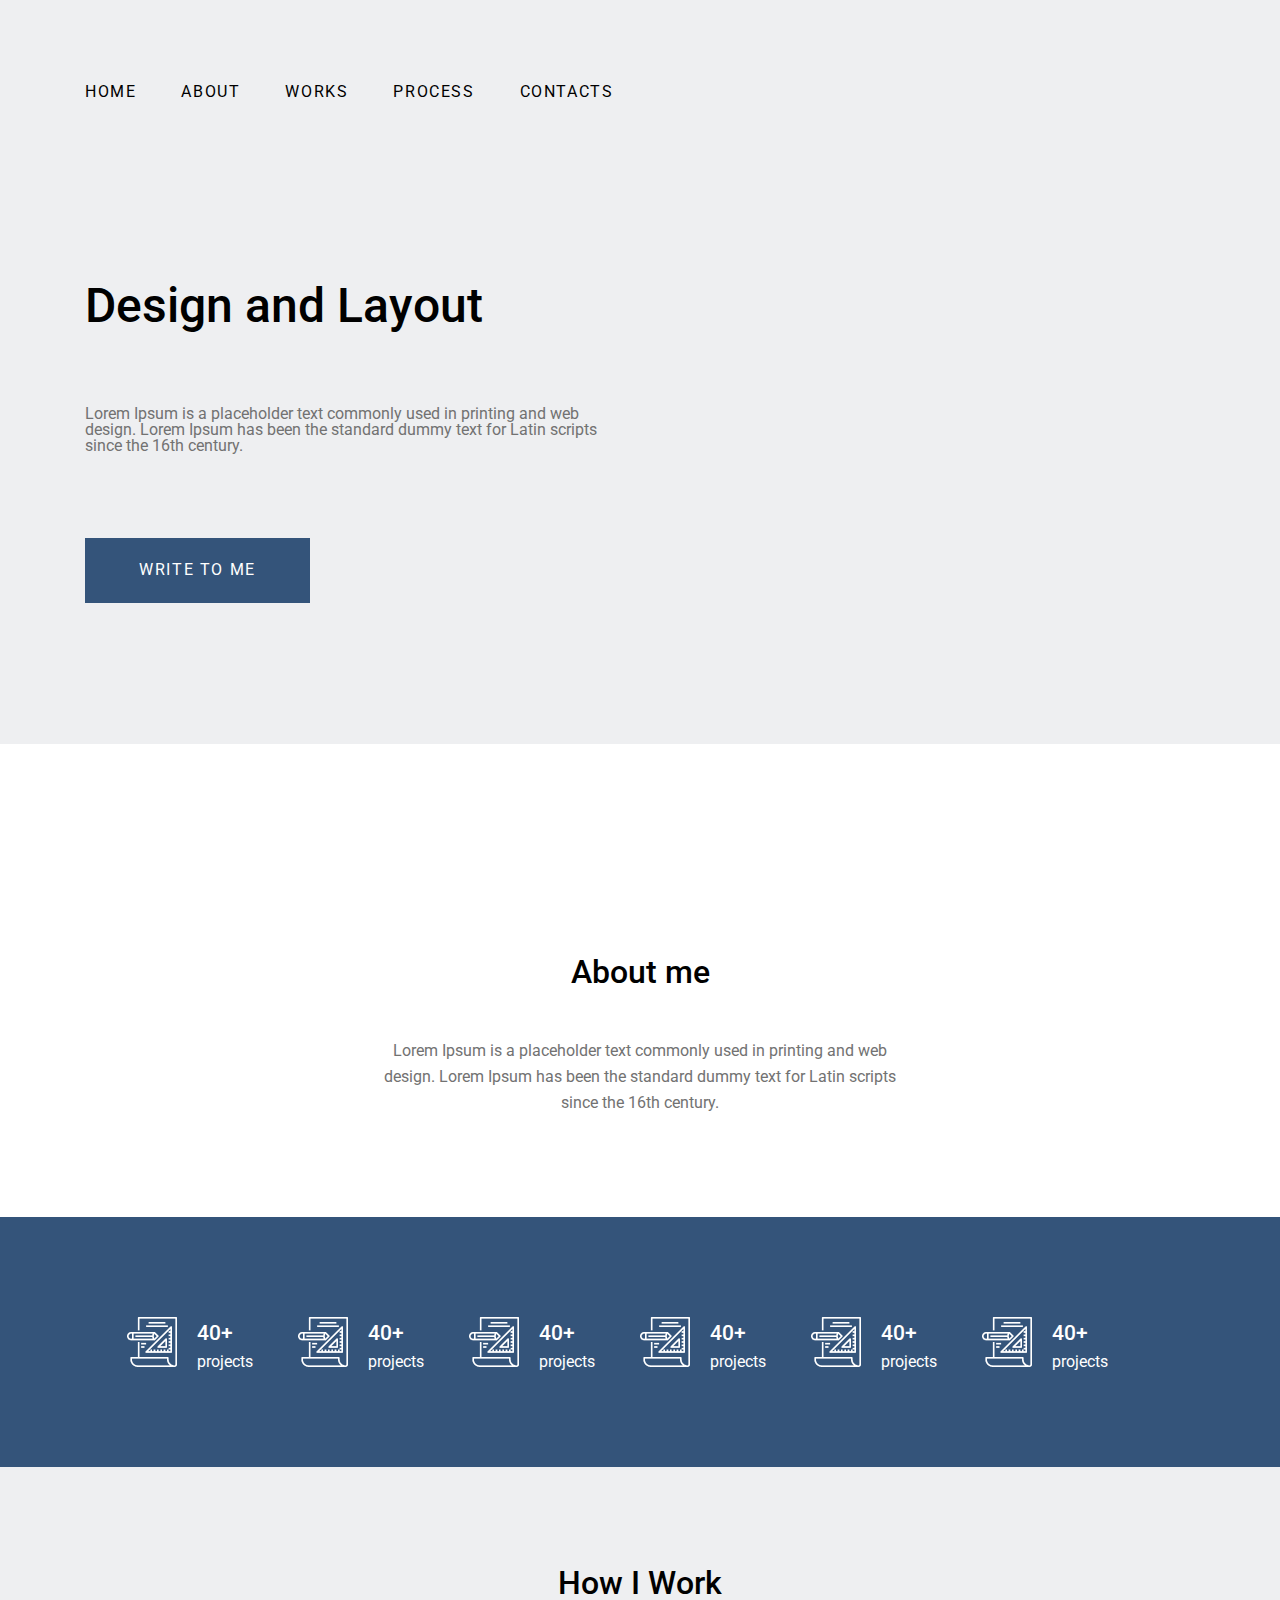
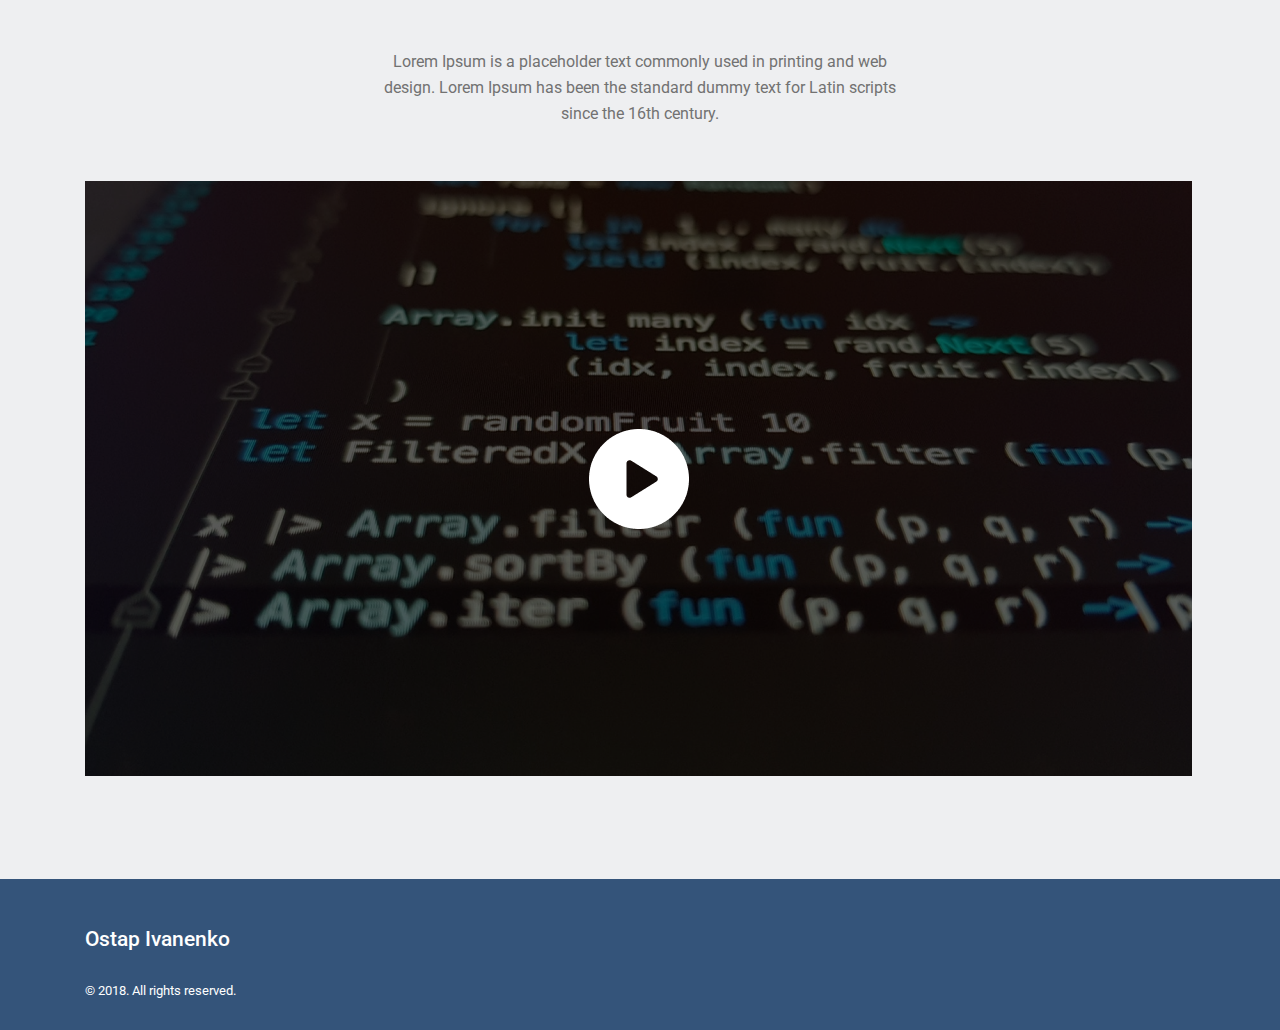
<file: index.html>
<!DOCTYPE html>
<html lang="en">

<head>
    <meta charset="UTF-8">
    <meta name="viewport" content="width=device-width, initial-scale=1.0">
    <title>Simple Site</title>
    <link href="https://fonts.googleapis.com/css2?family=Roboto:ital,wght@0,100..900;1,100..900&display=swap" rel="stylesheet">
    <link rel="stylesheet" href="./styles/reset.css">
    <link rel="stylesheet" href="./styles/style.css">
</head>

<body>
<div class="background-color-container">
    <div class="container-element">
        <header class="container">
            <div class="container__navigation--hover">
                <nav class="nav-menu">
                    <ul class="list">
                        <li class="list__item--home"><a class="menu" href="#">home</a></li>
                        <li class="list__item--about"><a href="#">about</a></li>
                        <li class="list__item--works"><a href="#">works</a></li>
                        <li class="list__item--process"><a href="#">process</a></li>
                        <li class="list__item--contacts"><a href="#">contacts</a></li>
                    </ul>
                </nav>
            </div>
        </header>

        <article>
            <div class="design-layout">
                <h1 class="div__header-item">Design and Layout</h1>
            </div>
            <div class="content">Lorem Ipsum is a placeholder text commonly used in printing and web design. Lorem Ipsum
                has been the standard dummy text for Latin scripts since the 16th century.</div>
        </article>

        <form class="button-container">
            <input type="button" name="name" id="button" value="Write to me" class="call-to-action">
        </form>
    </div>
</div>

    <section class="section">
        <header class="section__container">
            <h2 class="header__title">About me</h2>
            <p class="section__content">Lorem Ipsum is a placeholder text commonly used in printing and web design.
                Lorem Ipsum has been the standard dummy text for Latin scripts since the 16th century. </p>
        </header>
    </section>

    <div class="background-color-footer">
        <footer class="footer">
            <ul class="list-footer">
                <li class="list-footer__item">
                    <img src="./images/project.png">
                </li>
                <header class="footer-header">
                    <div class="geometry-content">
                        <h3>40+</h3>
                        <p class="footer__content">projects</p>
                    </div>
                </header>
                <li class="list-footer__item">
                    <img src="./images/project.png">
                </li>
                <header class="footer-header">
                    <div class="geometry-content">
                        <h3>40+</h3>
                        <p class="footer__content">projects</p>
                    </div>
                </header>
                <li class="list-footer__item">
                    <img src="./images/project.png">
                </li>
                <header class="footer-header">
                    <div class="geometry-content">
                        <h3>40+</h3>
                        <p class="footer__content">projects</p>
                    </div>
                </header>
                <li class="list-footer__item">
                    <img src="./images/project.png">
                </li>
                <header class="footer-header">
                    <div class="geometry-content">
                        <h3>40+</h3>
                        <p class="footer__content">projects</p>
                    </div>
                </header>
                <li class="list-footer__item">
                    <img src="./images/project.png">
                </li>
                <header class="footer-header">
                    <div class="geometry-content">
                        <h3>40+</h3>
                        <p class="footer__content">projects</p>
                    </div>
                </header>
                <li class="list-footer__item">
                    <img src="./images/project.png">
                </li>
                <header class="footer-header">
                    <div class="geometry-content">
                        <h3>40+</h3>
                        <p class="footer__content">projects</p>
                    </div>
                </header>
            </ul>
        </footer>
    </div>

<div class="container-background">
    <section class="section-work">
        <header class="section__container">
            <h2 class="header__title">How I Work</h2>
            <p class="section__content">Lorem Ipsum is a placeholder text commonly used in printing and web design.
                Lorem Ipsum has been the standard dummy text for Latin scripts since the 16th century. </p>
        </header>
    </section>

    <div class="container-image">
        <img class="content-image__image" src="./images/rectangle.png">
    </div>
</div>

<div class="footer-geometry">
    <footer class="footer-container">
        <header class="header-content">
            <h3 class="header-content__name footer-color">Ostap Ivanenko</h3>
            <div class="header-content__rights footer-color">© 2018. All rights reserved.</div>        
        </header>    
    </footer>
</div>
</body>

</html>
</file>
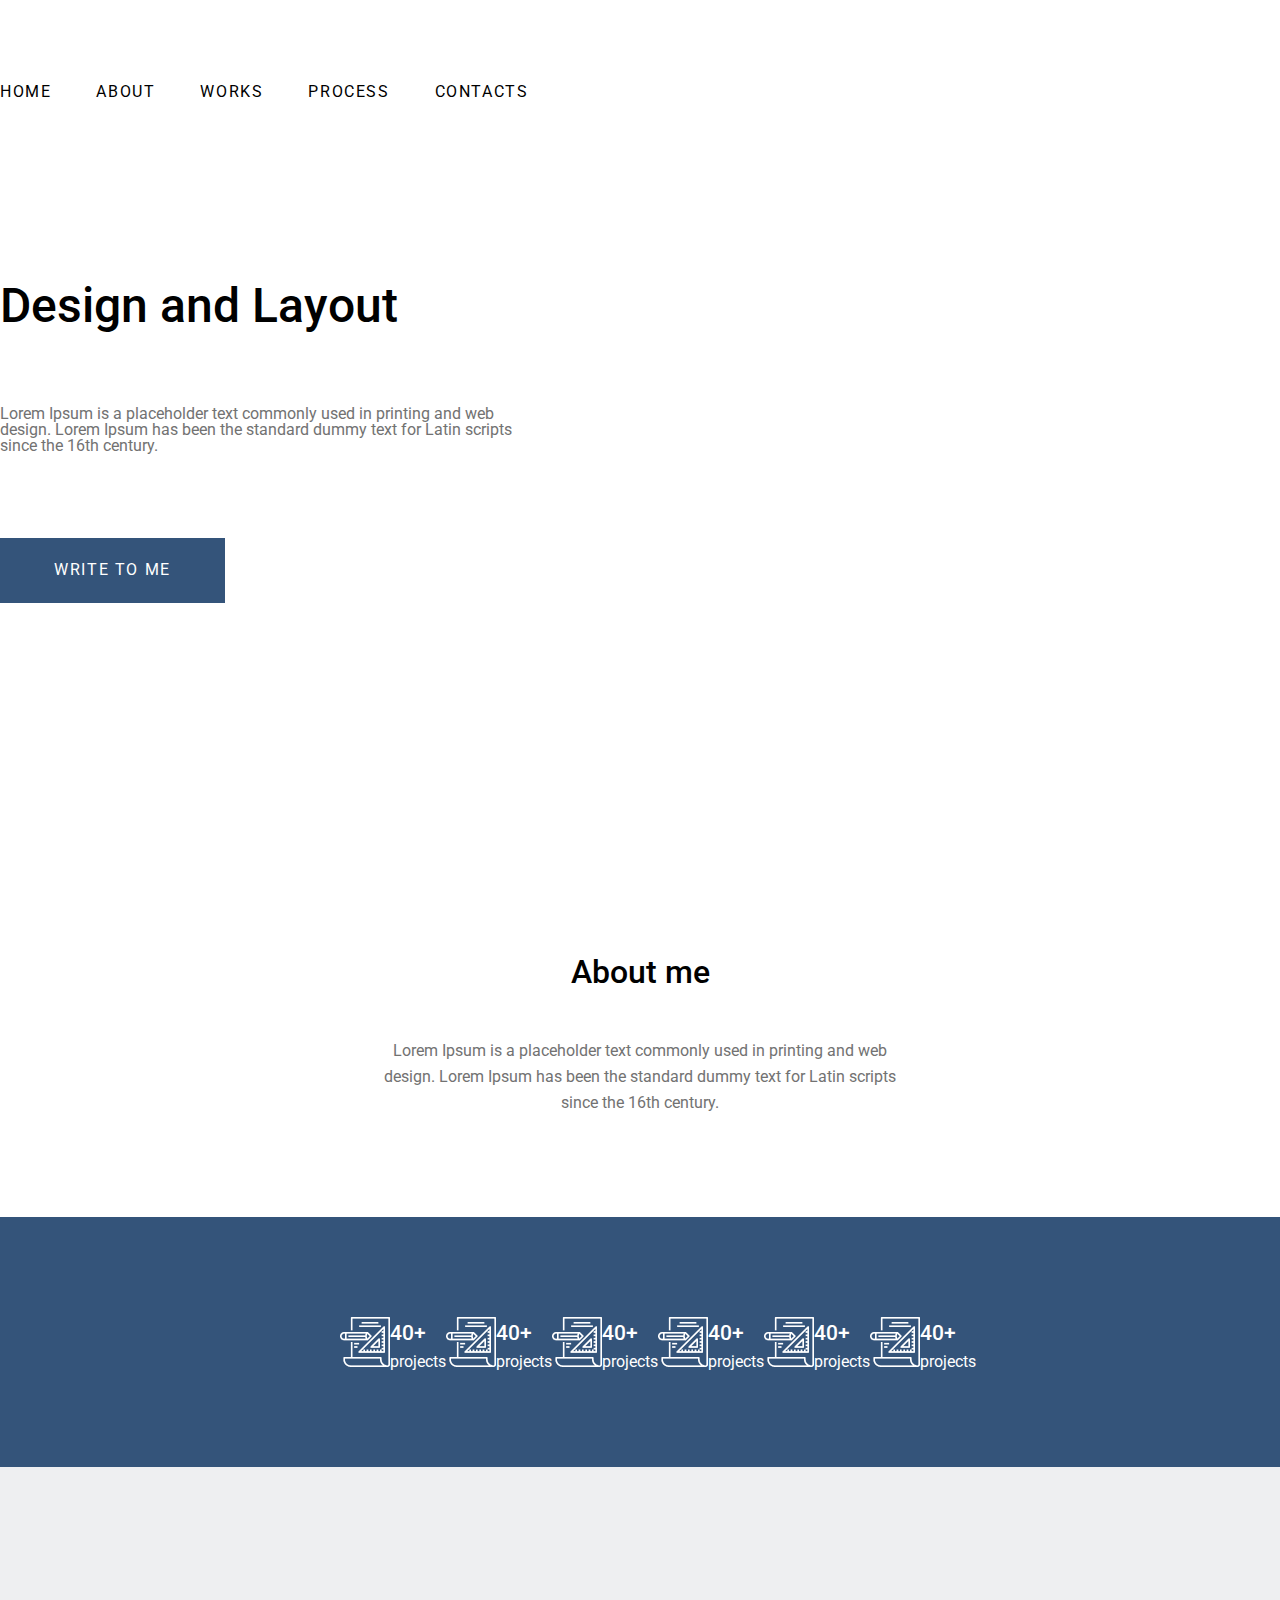
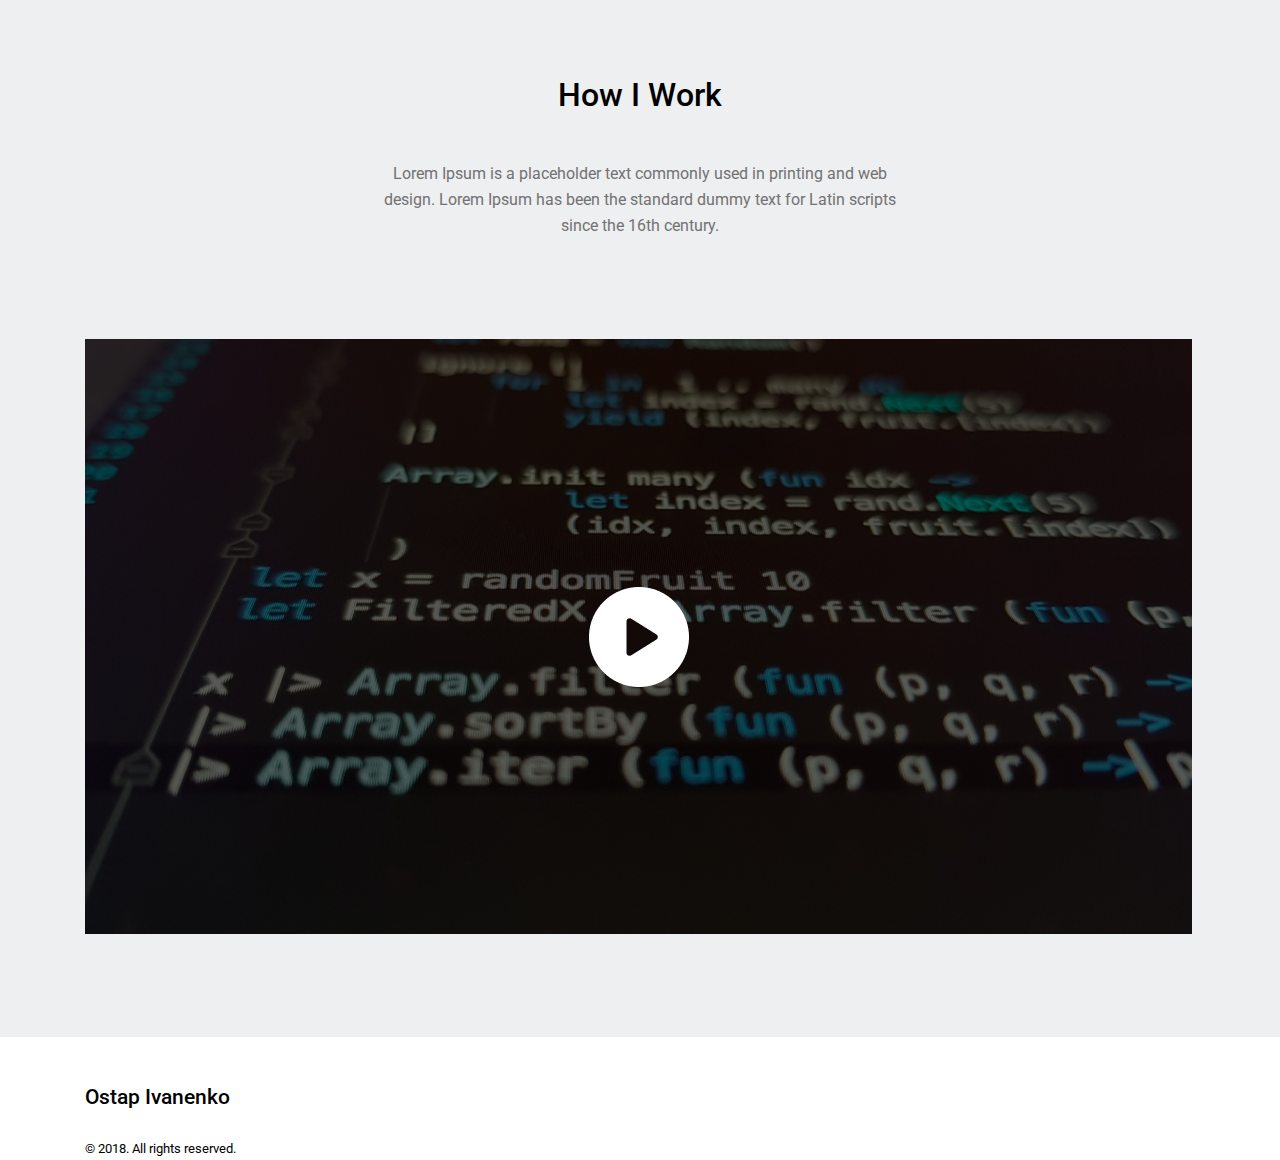
<file: pages/index.html>
<!DOCTYPE html>
<html lang="en">

<head>
    <meta charset="UTF-8">
    <meta name="viewport" content="width=device-width, initial-scale=1.0">
    <title>Simple Site</title>
    <link href="https://fonts.googleapis.com/css2?family=Roboto:ital@0;1&display=swap" rel="stylesheet">
    <link rel="stylesheet" href="../styles/reset.css">
    <link rel="stylesheet" href="../styles/style.css">
</head>

<body>
    <div class="background-color">
        <header class="container">
            <div class="container__navigation--hover">
                <nav class="nav-menu">
                    <ul class="list">
                        <li class="list__item--home"><a class="menu" href="#">home</a></li>
                        <li class="list__item--about"><a href="#">about</a></li>
                        <li class="list__item--works"><a href="#">works</a></li>
                        <li class="list__item--process"><a href="#">process</a></li>
                        <li class="list__item--contacts"><a href="#">contacts</a></li>
                    </ul>
                </nav>
            </div>
        </header>

        <article>
            <div class="design-layout">
                <h1 class="div__header-item">Design and Layout</h1>
            </div>
            <div class="content">Lorem Ipsum is a placeholder text commonly used in printing and web design. Lorem Ipsum
                has been the standard dummy text for Latin scripts since the 16th century.</div>
        </article>

        <form class="button-container">
            <input type="button" name="name" id="button" value="Write to me" class="call-to-action">
        </form>
    </div>

    <section class="section">
        <header class="section__container">
            <h2 class="header__title">About me</h2>
            <p class="section__content">Lorem Ipsum is a placeholder text commonly used in printing and web design.
                Lorem Ipsum has been the standard dummy text for Latin scripts since the 16th century. </p>
        </header>
    </section>

    <div class="background-color-footer">
        <footer class="footer" style="margin-left: 35px;">
            <ul class="list-footer">
                <li class="list-footer__item">
                    <img src="../images/project.png">
                </li>
                <header class="footer-header">
                    <h3>40+</h3>
                    <p class="footer__content">projects</p>
                </header>
                <li class="list-footer__item">
                    <img src="../images/project.png">
                </li>
                <header class="footer-header">
                    <h3>40+</h3>
                    <p class="footer__content">projects</p>
                </header>
                <li class="list-footer__item">
                    <img src="../images/project.png">
                </li>
                <header class="footer-header">
                    <h3>40+</h3>
                    <p class="footer__content">projects</p>
                </header>
                <li class="list-footer__item">
                    <img src="../images/project.png">
                </li>
                <header class="footer-header">
                    <h3>40+</h3>
                    <p class="footer__content">projects</p>
                </header>
                <li class="list-footer__item">
                    <img src="../images/project.png">
                </li>
                <header class="footer-header">
                    <h3>40+</h3>
                    <p class="footer__content">projects</p>
                </header>
                <li class="list-footer__item">
                    <img src="../images/project.png">
                </li>
                <header class="footer-header">
                    <h3>40+</h3>
                    <p class="footer__content">projects</p>
                </header>
            </ul>
        </footer>
    </div>

<div class="container-background">
    <section class="section">
        <header class="section__container">
            <h2 class="header__title">How I Work</h2>
            <p class="section__content">Lorem Ipsum is a placeholder text commonly used in printing and web design.
                Lorem Ipsum has been the standard dummy text for Latin scripts since the 16th century. </p>
        </header>
    </section>

    <div class="container-image">
        <img class="content-image__image" src="../images/rectangle.png">
    </div>
</div>

<footer class="footer-container">
    <header class="header-content">
        <h3 class="header-content__name">Ostap Ivanenko</h3>
        <div class="header-content__rights">© 2018. All rights reserved.</div>        
    </header>    
</footer>
</body>

</html>
</file>
<file: styles/style.css>
body {
    font-family: 'Roboto';
    margin: 0px;
    padding: 0px;
}

.background-color-container {
    background-color: #EEEFF1;
}

.container-element {
    width: 1110px;
    margin-left: auto;
    margin-right: auto;
}

.list {
    display: flex;
    gap: 45px;
    letter-spacing: 1.6px;
    line-height: 164%;

}

a {
    text-decoration: none;
    color: black;
}

li {
    text-transform: uppercase;
}

.container {
    padding-bottom: 162px;
    padding-top: 79px;
}

.content {
    padding-top: 60px;
    padding-bottom: 65px;
    color: #727272;
    width: 540px;
    height: 67px;
}
li a:hover {
    color: blue;
}

.div__header-item {
    font-family: Roboto;
    font-weight: 500;
    font-size: 48px;
    line-height: 164%;
    letter-spacing: 0%;

}

.button-container {
    padding-bottom: 141px;
}

.call-to-action {
    font-family: Roboto;
    font-weight: 400;
    font-size: 16px;
    line-height: 164%;
    letter-spacing: 1.6px;
    text-align: center;
    background-color: #34547A;
    border: none;
    width: 225px;
    height: 65px;
    color: white;
    text-transform: uppercase;
}

.section {
    padding-top: 112px;
    padding-bottom: 100px;
    text-align: center;
    width: 540px;
    margin-left: auto;
    margin-right: auto;
}

.header__title {
    padding-bottom: 50px;
    font-family: Roboto;
    font-weight: 500;
    font-size: 32px;
    line-height: 100%;
    letter-spacing: 0%;
    padding-top: 100px;
}

.section__content {
font-family: Roboto;
font-weight: 400;
font-size: 16px;
line-height: 164%;
letter-spacing: 0%;
color: #727272;
}

.section-work{
    text-align: center;
    width: 540px;
    margin-left: auto;
    margin-right: auto;
    padding-bottom: 54px;
}

.container-image {
    width: 1110px;
    margin-left: auto;
    margin-right: auto;
    padding-bottom: 100px;

}

.footer-geometry {
    background-color: #34547A;
    height: 151px;
}

.footer-container {
    width: 1110px;
    margin-left: auto;
    margin-right: auto;
}

.footer-color {
    color: white;
}

.header-content {
    padding-top: 50px;
}

.header-content__name {
    font-family: Roboto;
    font-weight: 500;
    font-size: 21px;
    line-height: 100%;
    letter-spacing: 0%;
}

.header-content__rights {
    padding-top: 20px;
    font-family: Roboto;
    font-weight: 400;
    font-size: 13px;
    line-height: 164%;
    letter-spacing: 0%;

}

.background-color-footer {
    background-color: #34547A;
    height: 250px;
}

.list-footer {
    display: flex;
    justify-content: center;
    padding-top: 100px;
}

.footer-header {
    color: white;
    align-self: end;
}

h3 {
font-family: Roboto;
font-weight: 500;
font-size: 21px;
line-height: 100%;
letter-spacing: 0%;
padding-bottom: 10px;

}

.footer-content {
font-family: Roboto;
font-weight: 400;
font-size: 16px;
line-height: 164%;
letter-spacing: 0%;

}

.container-background {
    background-color: #EEEFF1;
}

.geometry-content {
    padding-left: 20px;
    padding-right: 45px;
}
</file>
